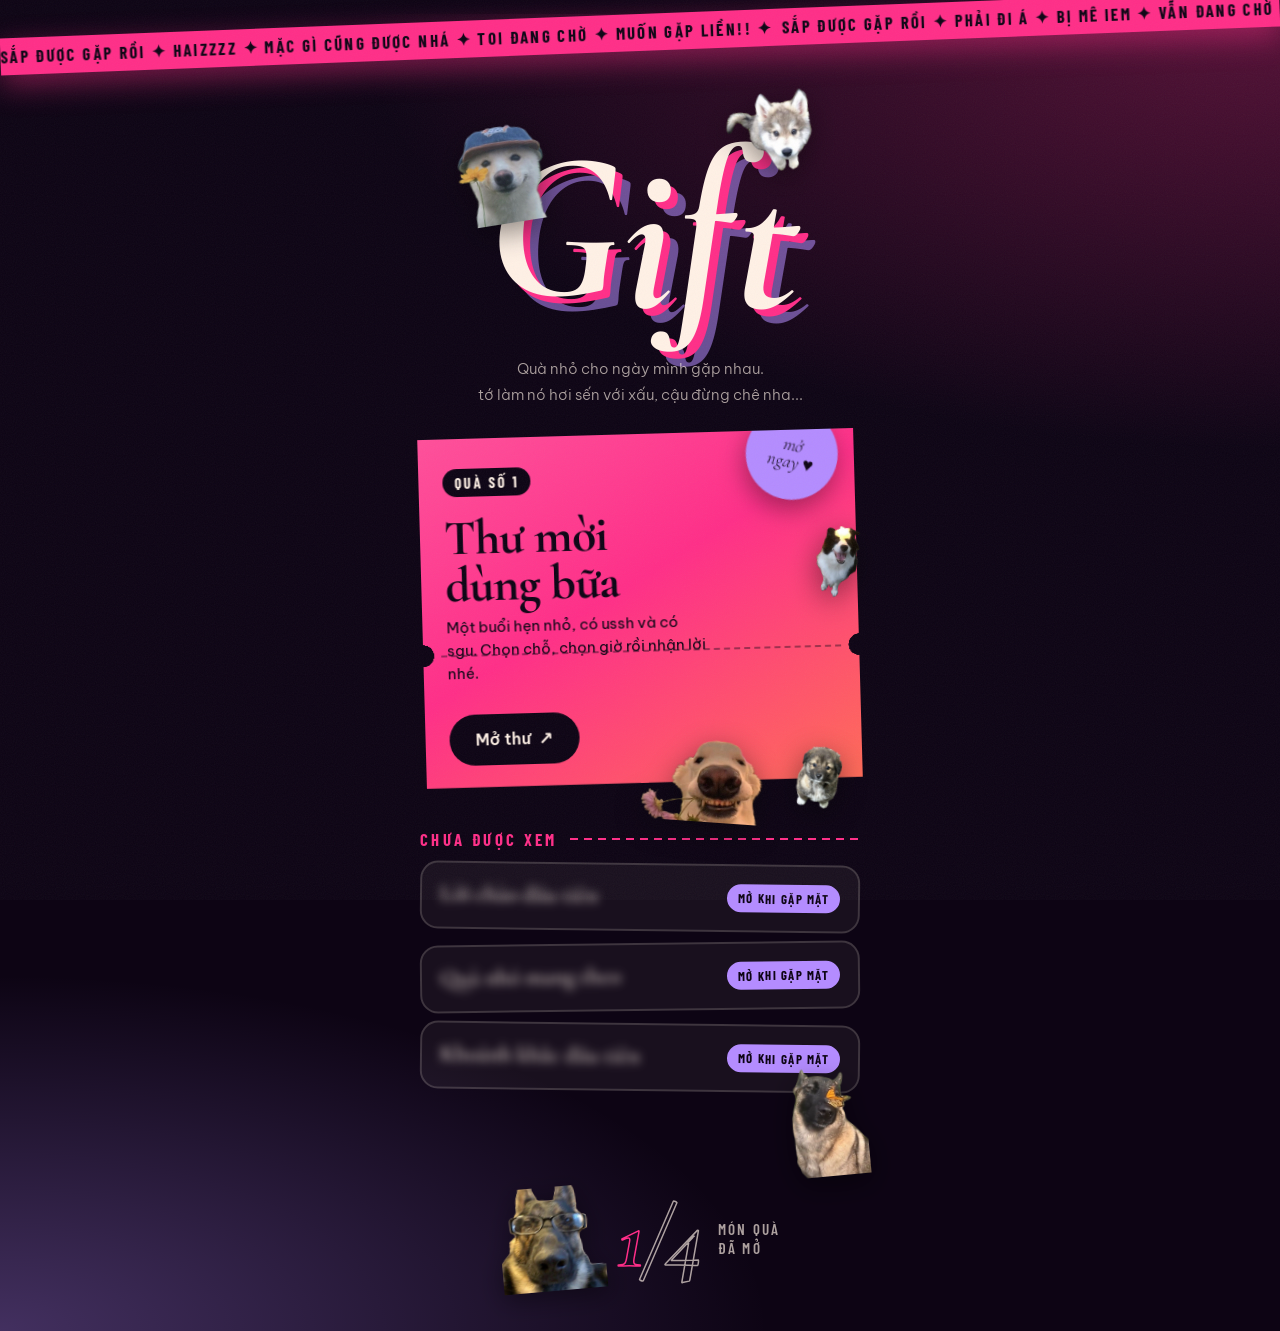
<file: index.html>
<!DOCTYPE html>
<html lang="vi" data-theme="dark">
<head>
<meta charset="utf-8">
<script src="mood.js"></script>
<meta name="viewport" content="width=device-width, initial-scale=1, viewport-fit=cover">
<meta name="theme-color" content="#0d0414">
<meta name="robots" content="noindex,nofollow">
<link rel="icon" href="data:image/svg+xml,%3Csvg xmlns=%27http://www.w3.org/2000/svg%27 viewBox=%270 0 100 100%27%3E%3Ctext y=%27.9em%27 font-size=%2790%27%3E%F0%9F%92%8C%3C/text%3E%3C/svg%3E">
<link rel="preconnect" href="https://fonts.gstatic.com" crossorigin>
<title>Gift · Lần đầu gặp mặt</title>
<link rel="preconnect" href="https://fonts.googleapis.com">
<link href="https://fonts.googleapis.com/css2?family=Cormorant+Garamond:ital,wght@0,600;0,700;1,600;1,700&family=Barlow+Condensed:wght@600;700&family=Be+Vietnam+Pro:wght@300;400;500;600&display=swap" rel="stylesheet">
<link rel="stylesheet" href="hub.css">
</head>
<body>
<i class="grain" aria-hidden="true"></i>
<div class="toast" id="toast" role="status" aria-live="polite"></div>

<div class="tape" aria-hidden="true"><div class="run"><div class="g">
  <span>sắp được gặp rồi ✦ haizzzz ✦ mặc gì cũng được nhá ✦ toi đang chờ ✦ muốn gặp liền!! ✦ </span><span>sắp được gặp rồi ✦ phải đi á ✦ bị mê iem ✦ vẫn đang chờ ✦ soggy nếu sến quá ✦ </span>
</div></div></div>

<main class="page" id="page">
  <header class="head">
    <img class="stk" src="pic/dog5.png" alt="" aria-hidden="true" loading="lazy" decoding="async" style="width:140px;--r:-9deg;left:-10px;top:-8px"><img class="stk" src="pic/dog4.png" alt="" aria-hidden="true" loading="lazy" decoding="async" style="width:156px;--r:8deg;right:-10px;top:-14px;--dl:-1.4s">
    <h1 class="title" aria-label="Gift"><span style="--k:0">G</span><span style="--k:1">i</span><span style="--k:2">f</span><span style="--k:3">t</span></h1>
    <p class="sub rise" style="--i:6">Quà nhỏ cho ngày mình gặp nhau.<br>tớ làm nó hơi sến với xấu, cậu đừng chê nha...</p>
  </header>

  <div class="slot">
  <a class="feature rise" style="--i:7" href="invite/index.html">
    <span class="stamp" aria-hidden="true">mở<br>ngay ♥</span>
    <span class="no">Quà số 1</span>
    <b class="ftitle">Thư mời<br>dùng bữa</b>
    <span class="fdesc">Một buổi hẹn nhỏ, có ussh và có sgu. Chọn chỗ, chọn giờ rồi nhận lời nhé.</span>
    <span class="cta">Mở thư <i aria-hidden="true">↗</i></span>
  </a>
  <img class="stk" src="pic/dog3.png" alt="" aria-hidden="true" loading="lazy" decoding="async" style="width:178px;--r:4deg;right:50px;bottom:-40px;--dl:-.6s"><img class="stk" src="pic/dog7.png" alt="" aria-hidden="true" loading="lazy" decoding="async" style="width:96px;--r:9deg;right:-14px;top:19%;--dl:-2s">
  </div>

  <h2 class="sec rise" style="--i:8">Chưa được xem<img class="stk" src="pic/dog2.png" alt="" aria-hidden="true" loading="lazy" decoding="async" style="width:80px;--r:6deg;right:2px;bottom:1px;--dl:-.3s"></h2>
  <ul class="list">
    <li class="rise" style="--i:9"><button class="row locked" type="button"><b>Lời chào đầu tiên</b><span class="pill">Mở khi gặp mặt</span></button></li>
    <li class="rise" style="--i:10"><button class="row locked" type="button"><b>Quà nhỏ mang theo</b><span class="pill">Mở khi gặp mặt</span></button></li>
    <li class="rise" style="--i:11"><button class="row locked" type="button"><b>Khoảnh khắc đầu tiên</b><span class="pill">Mở khi gặp mặt</span></button><img class="stk" src="pic/dog1.png" alt="" aria-hidden="true" loading="lazy" decoding="async" style="width:96px;--r:-6deg;right:-6px;bottom:-84px;--dl:-1s"></li>
  </ul>

  <div class="prog rise" style="--i:12"><img class="pic" src="pic/dog6.png" alt="" aria-hidden="true" loading="lazy" decoding="async" style="width:104px;--r:-5deg;--dl:-1.8s"><strong>1<em>/4</em></strong><span>món quà<br>đã mở</span></div>
</main>
<script src="hub.js"></script>
</body>
</html>
</file>
<file: hub.css>
/* Gift · poster hoá cho điện thoại: đen tím + hồng sốc + kem */
:root{
  --bg:#0d0414;--ink:#fff1e6;--soft:rgba(255,241,230,.66);--line:rgba(255,241,230,.16);
  --hot:#ff2e88;--hotrgb:255,46,136;--lilrgb:180,140,255;--coral:#ff6b57;--lilac:#b48cff;--paper:#fff1e6;--black:#0d0414;
  --display:"Cormorant Garamond",Georgia,serif;--cond:"Barlow Condensed","Arial Narrow",sans-serif;
  --ease:cubic-bezier(.23,1,.32,1);--spring:cubic-bezier(.34,1.56,.64,1);color-scheme:dark}
:root[data-theme="light"]{
  --bg:#fff1e6;--ink:#2a0a2a;--soft:rgba(42,10,42,.66);--line:rgba(42,10,42,.18);
  --paper:#2a0a2a;--black:#fff1e6;--lilac:#7b4dff;color-scheme:light}
*{box-sizing:border-box;-webkit-tap-highlight-color:transparent}
html{background:var(--bg)}
/* thanh cuộn mảnh (thay thanh mặc định) */
*{scrollbar-width:thin;scrollbar-color:var(--hot) transparent}
@supports not (scrollbar-color:auto){
  ::-webkit-scrollbar{width:8px;height:8px}
  ::-webkit-scrollbar-track{background:transparent}
  ::-webkit-scrollbar-thumb{border-radius:8px;border:2px solid transparent;background:linear-gradient(180deg,var(--hot),var(--lilac));background-clip:content-box}
}
body{margin:0;min-height:100svh;background:
  radial-gradient(120% 55% at 100% 0,rgba(var(--hotrgb),.30),transparent 60%),
  radial-gradient(100% 45% at 0 100%,rgba(var(--lilrgb),.32),transparent 60%),var(--bg);
  color:var(--ink);font-family:"Be Vietnam Pro",system-ui,sans-serif;font-weight:300;overflow-x:hidden;transition:background .5s,color .5s}
.grain{position:fixed;inset:0;z-index:20;pointer-events:none;opacity:.05;
  background-image:url("data:image/svg+xml,%3Csvg xmlns='http://www.w3.org/2000/svg' width='160' height='160'%3E%3Cfilter id='n'%3E%3CfeTurbulence type='fractalNoise' baseFrequency='.9' numOctaves='2' stitchTiles='stitch'/%3E%3C/filter%3E%3Crect width='100%25' height='100%25' filter='url(%23n)'/%3E%3C/svg%3E")}

/* băng chữ chạy */
.tape{position:relative;z-index:3;margin-top:calc(env(safe-area-inset-top,0px) + 14px);margin-inline:-8px;transform:rotate(-2.2deg);background:var(--hot);color:#0d0414;overflow:hidden;white-space:nowrap;padding:8px 0;box-shadow:0 10px 30px rgba(var(--hotrgb),.45)}
/* băng chữ: JS nhân bản 1 nhóm chữ (.g) cho đủ phủ màn hình rồi trượt đúng 1 nhóm => lặp liền mạch, không trống, không nhảy */
.run{display:inline-flex;width:max-content}
.run.on{animation:run var(--dur,30s) linear infinite;will-change:transform}
.g{display:flex;flex:none}
.run span{font-family:var(--cond);font-weight:700;font-size:1.05rem;letter-spacing:.14em;text-transform:uppercase;padding-right:.5em}
@keyframes run{to{transform:translate3d(calc(var(--g) * -1),0,0)}}

.page{position:relative;z-index:2;max-width:480px;margin:0 auto;padding:6px 20px calc(env(safe-area-inset-bottom,0px) + 40px);transition:opacity .4s ease-in,transform .4s ease-in,filter .4s ease-in}
.leaving .page{opacity:0;transform:scale(.97);filter:blur(8px)}
.rise{animation:rise .8s var(--ease) calc(var(--i)*70ms) backwards}
@keyframes rise{from{opacity:0;transform:translateY(18px)}}

/* GIFT: chữ khổng lồ đập vào màn hình */
.head{text-align:center;margin:14px 0 26px}
.title{display:flex;justify-content:center;margin:0;font-family:var(--display);font-style:italic;font-weight:700;font-size:min(46vw,210px);line-height:.82;letter-spacing:-.03em;color:var(--paper)}
.title span{display:inline-block;padding:0 .02em .1em;text-shadow:.035em .035em 0 var(--hot),.07em .07em 0 rgba(var(--lilrgb),.55);animation:slam .7s var(--spring) calc(var(--k)*110ms + 150ms) backwards}
.title span:nth-child(2n){transform:translateY(.06em)}
@keyframes slam{from{opacity:0;transform:translateY(-60%) scale(2.2) rotate(-8deg);filter:blur(14px)}}
.sub{margin:22px 0 0;color:var(--soft);font-size:.95rem;line-height:1.7}
.sub em{font-family:var(--display);font-size:1.3em;font-weight:700;color:var(--ink)}

/* thẻ thư mời: tấm vé hồng sốc */
.feature{position:relative;display:flex;flex-direction:column;align-items:flex-start;gap:8px;padding:30px 24px 26px;margin:0 2px 46px;color:#0d0414;text-decoration:none;transform:rotate(-1.6deg);
  background:linear-gradient(150deg,#ff4f9a 0%,var(--hot) 45%,var(--coral) 100%);
  -webkit-mask:radial-gradient(circle 11px at 0 62%,#0000 98%,#000) left/51% 100% no-repeat,radial-gradient(circle 11px at 100% 62%,#0000 98%,#000) right/51% 100% no-repeat;
  mask:radial-gradient(circle 11px at 0 62%,#0000 98%,#000) left/51% 100% no-repeat,radial-gradient(circle 11px at 100% 62%,#0000 98%,#000) right/51% 100% no-repeat;
  filter:drop-shadow(0 22px 34px rgba(var(--hotrgb),.5));transition:transform .5s var(--spring)}
.feature::after{content:"";position:absolute;left:18px;right:18px;top:62%;border-top:2px dashed rgba(13,4,20,.4)}
.feature:active{transform:rotate(0) scale(.97)}
.no{font-family:var(--cond);font-weight:700;font-size:.95rem;letter-spacing:.16em;text-transform:uppercase;background:#0d0414;color:var(--paper);padding:5px 12px;border-radius:99px}
:root[data-theme="light"] .no{color:#fff1e6;background:#2a0a2a}
.ftitle{margin-top:10px;font-family:var(--display);font-weight:700;font-size:3.1rem;line-height:.95;letter-spacing:-.02em}
.fdesc{max-width:26ch;font-size:.92rem;line-height:1.55;font-weight:400;margin-bottom:76px}
.cta{position:absolute;left:24px;bottom:22px;display:inline-flex;align-items:center;gap:8px;padding:14px 26px;border-radius:99px;background:#0d0414;color:#fff1e6;font-weight:600;font-size:1rem}
.cta i{font-style:normal;font-size:1.1em}
.stamp{position:absolute;right:16px;top:-22px;width:92px;height:92px;display:grid;place-items:center;text-align:center;border-radius:50%;background:var(--lilac);color:#0d0414;
  font-family:var(--display);font-style:italic;font-size:1.2rem;line-height:.95;transform:rotate(14deg);box-shadow:0 10px 24px rgba(0,0,0,.35),inset 0 0 0 4px rgba(13,4,20,.9),inset 0 0 0 5px var(--lilac)}

/* danh sách khoá */
.sec{margin:0 0 14px;font-family:var(--cond);font-weight:700;font-size:1.05rem;letter-spacing:.2em;text-transform:uppercase;color:var(--hot);display:flex;align-items:center;gap:12px}
.sec::after{content:"";flex:1;height:2px;background:repeating-linear-gradient(90deg,var(--hot) 0 8px,transparent 8px 14px)}
.list{list-style:none;margin:0 0 36px;padding:0;display:grid;gap:12px}
.list li:nth-child(odd){transform:rotate(.7deg)}.list li:nth-child(even){transform:rotate(-.7deg)}
.row{display:flex;align-items:center;justify-content:space-between;gap:10px;width:100%;padding:18px 18px;border:2px solid var(--line);border-radius:18px;background:rgba(255,241,230,.05);color:var(--ink);font:inherit;text-align:left;cursor:pointer;transition:transform .35s var(--spring),border-color .3s}
.row:active{transform:scale(.97)}
.row b{font-family:var(--display);font-weight:700;font-size:1.45rem;line-height:1.1;filter:blur(5px);opacity:.75;user-select:none}
.pill{flex:none;padding:6px 11px;border-radius:99px;background:var(--lilac);color:#0d0414;font-family:var(--cond);font-weight:700;font-size:.8rem;letter-spacing:.1em;text-transform:uppercase}
.row.shake{animation:shake .5s;border-color:var(--hot)}
@keyframes shake{20%{transform:translateX(-8px) rotate(-1.5deg)}40%{transform:translateX(7px) rotate(1.5deg)}60%{transform:translateX(-4px)}80%{transform:translateX(3px)}}

.prog{display:flex;align-items:center;justify-content:center;gap:14px}
.prog strong{font-family:var(--display);font-style:italic;font-weight:700;font-size:5.5rem;line-height:.8;color:transparent;-webkit-text-stroke:1.5px var(--hot)}
.prog em{font-style:italic;-webkit-text-stroke:1.5px var(--soft)}
.prog span{font-family:var(--cond);font-weight:600;font-size:.95rem;letter-spacing:.14em;text-transform:uppercase;color:var(--soft);line-height:1.2}

.toast{position:fixed;z-index:30;left:50%;bottom:calc(env(safe-area-inset-bottom,0px) + 24px);transform:translate(-50%,24px) rotate(-1deg);padding:13px 20px;border-radius:14px;background:var(--hot);color:#0d0414;font-weight:500;font-size:.9rem;max-width:90vw;text-align:center;opacity:0;pointer-events:none;box-shadow:0 12px 30px rgba(var(--hotrgb),.5);transition:opacity .3s,transform .5s var(--spring)}
.toast.on{opacity:1;transform:translate(-50%,0) rotate(-1deg)}
.feature:focus-visible,.row:focus-visible{outline:3px solid var(--lilac);outline-offset:4px}

@media (min-width:760px){.page{padding-top:30px}.tape{margin-inline:0}}
@media (prefers-reduced-motion:reduce){.run,.title span,.rise,.cta,.stamp,.row.shake{animation:none!important}.page,.feature,.row,.toast{transition:none}}

/* sticker chó dán rải rác */
.pics{display:flex;justify-content:center;align-items:flex-end;gap:2px;margin:0 -6px 34px}
.pic{display:block;height:auto;width:calc(var(--w,96px)*1.6);min-width:0;pointer-events:none;user-select:none;
  filter:drop-shadow(0 6px 12px rgba(0,0,0,.4));transform:rotate(var(--r,0deg));animation:picbob 3.6s ease-in-out var(--dl,0s) infinite}
@keyframes picbob{50%{transform:translateY(-6px) rotate(calc(var(--r,0deg) + 3deg))}}
@media (prefers-reduced-motion:reduce){.pic{animation:none!important}}

/* vé: bỏ hiệu ứng, giữ gọn */
.stamp{font-size:1.15rem;box-shadow:0 10px 24px rgba(0,0,0,.35)}
.cta{position:absolute}

/* sticker đặt theo bố cục: ló dưới băng chữ, ngồi trên vé, đứng trên đường kẻ */
.head{position:relative;padding-top:46px}
.slot{position:relative}
.sec{position:relative}
.list li{position:relative}.list{margin-bottom:96px}
.stk{position:absolute;display:block;height:auto;pointer-events:none;user-select:none;z-index:4;filter:drop-shadow(0 8px 14px rgba(0,0,0,.45));transform:rotate(var(--r,0deg));animation:picbob 3.6s ease-in-out var(--dl,0s) infinite}
.prog .pic{width:104px;flex:none}
@media (prefers-reduced-motion:reduce){.stk{animation:none!important}}

/* ===== xé vé ===== */
.feature.tear{animation:none!important;transition:none;will-change:transform}
.rip-glow{position:fixed;z-index:41;height:4px;border-radius:4px;pointer-events:none;transform-origin:left;background:#fff;box-shadow:0 0 18px 6px #ff2e88,0 0 46px 14px rgba(180,140,255,.7)}
.bit{position:fixed;z-index:41;pointer-events:none;border-radius:1px}
</file>
